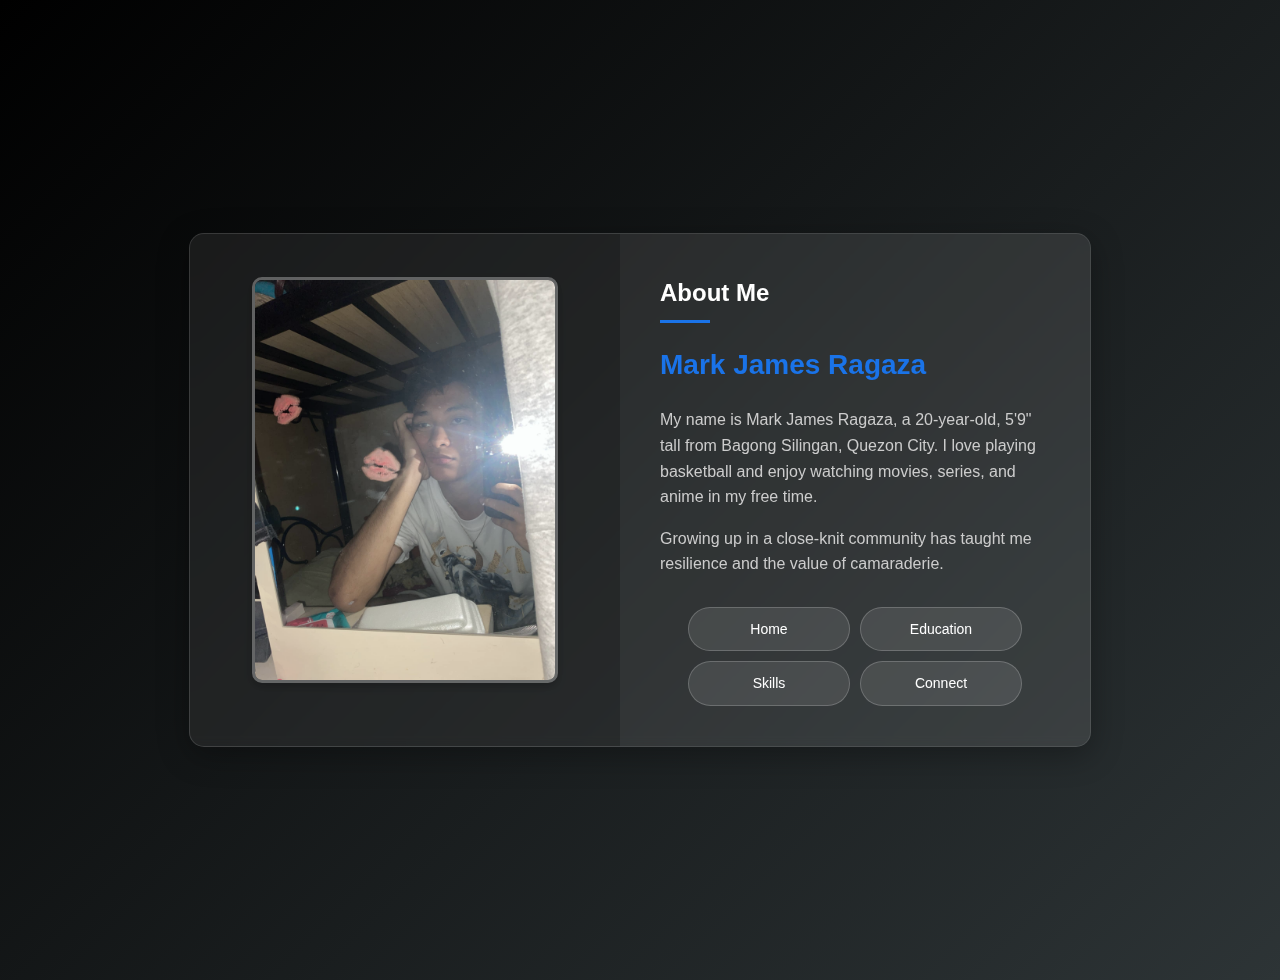
<file: about.html>
<!DOCTYPE html>
<html lang="en">
<head>
    <meta charset="UTF-8">
    <meta name="viewport" content="width=device-width, initial-scale=1.0">
    <link rel="stylesheet" href="style.css">
    <title>About Me - Mark James Ragaza</title>
</head>
<body>
    <div class="about-wrapper">
        <div class="about-container">
            <div class="image-section">
                <img src="images/image.png" alt="Mark James Ragaza" class="profile-image">
            </div>
            <div class="content-section">
                <div class="about-header">About Me</div>
                <span class="name-highlight">Mark James Ragaza</span>
                <div class="about-content">
                    <p>My name is Mark James Ragaza, a 20-year-old, 5'9" tall from Bagong Silingan, Quezon City. I love playing basketball and enjoy watching movies, series, and anime in my free time.</p>
                    <p>Growing up in a close-knit community has taught me resilience and the value of camaraderie.</p>
                </div>
                <nav>
                    <ul>
                        <li><a href="index.html">Home</a></li>
                        <li><a href="educ.html">Education</a></li>
                        <li><a href="skills.html">Skills</a></li>
                        <li><a href="connect.html">Connect</a></li>
                    </ul>
                </nav>
            </div>
        </div>
    </div>
</body>
</html>
</file>
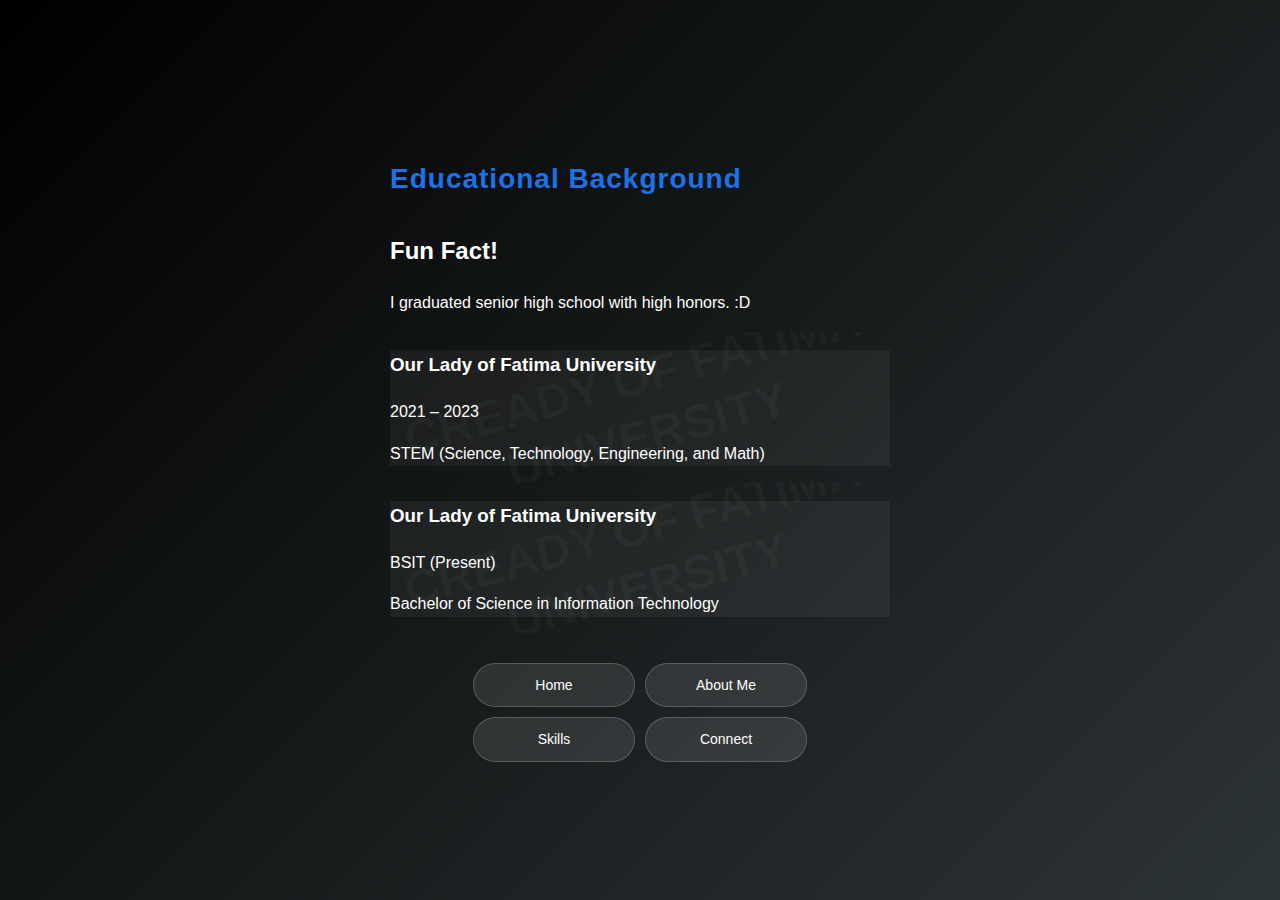
<file: educ.html>
<!DOCTYPE html>
<html lang="en">
<head>
    <meta charset="UTF-8">
    <meta name="viewport" content="width=device-width, initial-scale=1.0">
    <link rel="stylesheet" href="style.css">
    <title>Educational Background - Mark James Ragaza</title>
</head>
<body>
    <div class="education-wrapper">
        <div class="education-container">
            <h1 class="education-header">Educational Background</h1>
            <div class="fun-fact">
                <h2>Fun Fact!</h2>
                <p>I graduated senior high school with high honors. :D</p>
            </div>
            <div class="timeline">
                <div class="timeline-item">
                    <div class="timeline-content">
                        <h3>Our Lady of Fatima University</h3>
                        <p class="timeline-date">2021 – 2023</p>
                        <p class="timeline-description">STEM (Science, Technology, Engineering, and Math)</p>
                    </div>
                </div>
                <div class="timeline-divider"></div>
                <div class="timeline-item">
                    <div class="timeline-content">
                        <h3>Our Lady of Fatima University</h3>
                        <p class="timeline-date">BSIT (Present)</p>
                        <p class="timeline-description">Bachelor of Science in Information Technology</p>
                    </div>
                </div>
            </div>
            <nav>
                <ul>
                    <li><a href="index.html">Home</a></li>
                    <li><a href="about.html">About Me</a></li>
                    <li><a href="skills.html">Skills</a></li>
                    <li><a href="connect.html">Connect</a></li>
                </ul>
            </nav>
        </div>
    </div>
</body>
</html>
</file>
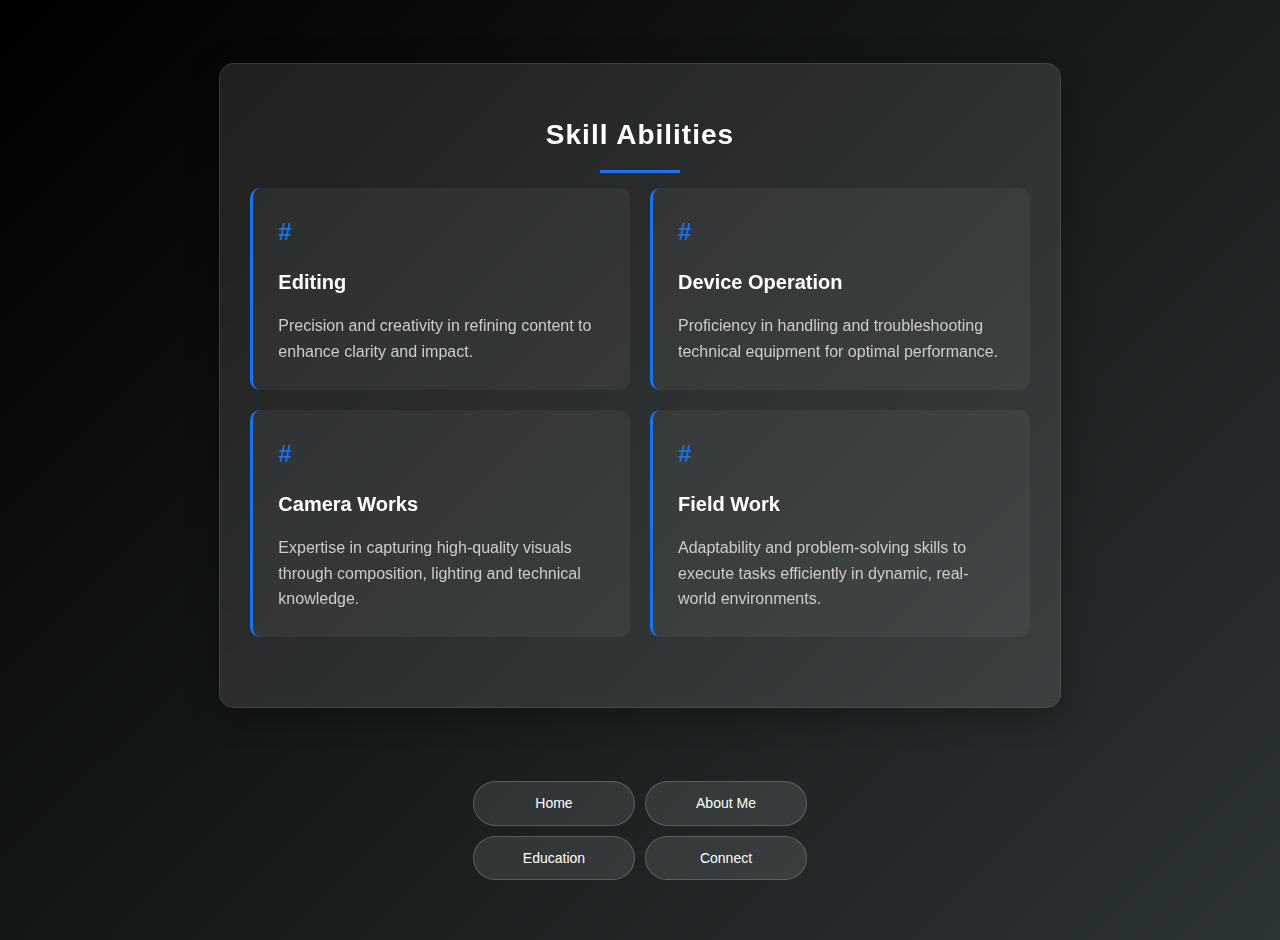
<file: skills.html>
<!DOCTYPE html>
<html lang="en">
<head>
    <meta charset="UTF-8">
    <meta name="viewport" content="width=device-width, initial-scale=1.0">
    <link rel="stylesheet" href="style.css">
    <title>My Skills - Mark James Ragaza</title>
</head>
<body>
    <div class="skills-page-container">
        <div class="skills-content">
            <div class="skills-container">
                <h1 class="skills-header">Skill Abilities</h1>
                
                <div class="skills-grid">
                    <div class="skill-card">
                        <div class="skill-icon">#</div>
                        <h2 class="skill-title">Editing</h2>
                        <p class="skill-description">Precision and creativity in refining content to enhance clarity and impact.</p>
                    </div>
                    
                    <div class="skill-card">
                        <div class="skill-icon">#</div>
                        <h2 class="skill-title">Device Operation</h2>
                        <p class="skill-description">Proficiency in handling and troubleshooting technical equipment for optimal performance.</p>
                    </div>
                    
                    <div class="skill-card">
                        <div class="skill-icon">#</div>
                        <h2 class="skill-title">Camera Works</h2>
                        <p class="skill-description">Expertise in capturing high-quality visuals through composition, lighting and technical knowledge.</p>
                    </div>
                    
                    <div class="skill-card">
                        <div class="skill-icon">#</div>
                        <h2 class="skill-title">Field Work</h2>
                        <p class="skill-description">Adaptability and problem-solving skills to execute tasks efficiently in dynamic, real-world environments.</p>
                    </div>
                </div>
            </div>
        </div>
        
        <div class="bottom-nav">
            <nav>
                <ul>
                    <li><a href="index.html">Home</a></li>
                    <li><a href="about.html">About Me</a></li>
                    <li><a href="educ.html">Education</a></li>
                    <li><a href="connect.html">Connect</a></li>
                </ul>
            </nav>
        </div>
    </div>
</body>
</html>
</file>
<file: style.css>
body {
    font-family: 'Arial', sans-serif;
    display: flex;
    flex-direction: column;
    justify-content: center;
    align-items: center;
    min-height: 100vh;
    margin: 0;
    background: linear-gradient(135deg, #000000 0%, #2d3436 100%);
    color: white;
}
.portfolio-container {
    display: flex;
    flex-direction: column;
    align-items: center;
    width: 100%;
    max-width: 800px;
}
.portfolio-card {
    background-color: rgba(255, 255, 255, 0.1);
    padding: 40px;
    border-radius: 15px;
    box-shadow: 0 8px 32px rgba(0, 0, 0, 0.3);
    text-align: center;
    width: 100%;
    max-width: 400px;
    backdrop-filter: blur(5px);
    border: 1px solid rgba(255, 255, 255, 0.1);
    margin-bottom: 30px;
}
.profile-image {
    width: 150px;
    height: 150px;
    border-radius: 50%;
    object-fit: cover;
    margin: 0 auto 20px;
    display: block;
    border: 3px solid rgba(255, 255, 255, 0.3);
    transition: all 0.3s ease;
    filter: grayscale(30%);
}
.profile-image:hover {
    transform: scale(1.05);
    box-shadow: 0 0 20px rgba(255, 255, 255, 0.4);
    filter: grayscale(0%);
    border-color: white;
}
h1 {
    font-size: 24px;
    margin-bottom: 20px;
    color: white;
    letter-spacing: 1px;
}
.name {
    font-size: 20px;
    font-weight: bold;
    margin-bottom: 10px;
    color: white;
}
.course {
    font-size: 16px;
    margin-bottom: 20px;
    color: #ccc;
}
.social {
    font-size: 16px;
    margin-bottom: 10px;
    color: #aaa;
}
.social a {
    color: white;
    text-decoration: none;
    transition: all 0.3s;
    display: inline-block;
    padding: 5px 0;
}
.social a:hover {
    color: #1a73e8;
    transform: translateX(5px);
}
/* Updated Navigation Styles */
nav {
    width: 100%;
    max-width: 500px;
    margin-top: 30px;
    text-align: center;
}

nav ul {
    list-style-type: none;
    padding: 0;
    margin: 0;
    display: flex;
    justify-content: center;
    flex-wrap: wrap;
    gap: 10px;
    max-width: none;
    width: auto;
}

nav li {
    margin: 0;
}

nav a {
    color: white;
    text-decoration: none;
    padding: 10px 20px;
    border-radius: 25px;
    background-color: rgba(255, 255, 255, 0.1);
    transition: all 0.3s;
    font-size: 14px;
    border: 1px solid rgba(255, 255, 255, 0.2);
    display: inline-block;
    min-width: 120px;
}

nav a:hover {
    background-color: rgba(255, 255, 255, 0.2);
    transform: translateY(-3px);
    box-shadow: 0 4px 8px rgba(0, 0, 0, 0.2);
}

.current-page {
    background-color: rgba(26, 115, 232, 0.3);
    border-color: #1a73e8;
}
body {
    font-family: 'Arial', sans-serif;
    background: linear-gradient(135deg, #000000 0%, #2d3436 100%);
    color: white;
    line-height: 1.6;
    margin: 0;
    padding: 0;
    min-height: 100vh;
}
.about-wrapper {
    display: flex;
    justify-content: center;
    align-items: center;
    min-height: 100vh;
    padding: 20px;
}
.about-container {
    display: flex;
    background-color: rgba(255, 255, 255, 0.1);
    border-radius: 15px;
    box-shadow: 0 8px 32px rgba(0, 0, 0, 0.3);
    overflow: hidden;
    max-width: 900px;
    width: 100%;
    backdrop-filter: blur(5px);
    border: 1px solid rgba(255, 255, 255, 0.1);
}
.image-section {
    flex: 1;
    padding: 20px;
    display: flex;
    justify-content: center;
    align-items: center;
    background-color: rgba(0, 0, 0, 0.2);
}
.profile-image {
    width: 100%;
    max-width: 300px;
    height: auto;
    border-radius: 10px;
    object-fit: cover;
    box-shadow: 0 4px 8px rgba(0, 0, 0, 0.2);
    transition: transform 0.3s;
}
.profile-image:hover {
    transform: scale(1.03);
}
.content-section {
    flex: 1;
    padding: 40px;
}
.about-header {
    font-size: 24px;
    font-weight: bold;
    margin-bottom: 30px;
    position: relative;
}
.about-header::after {
    content: "";
    position: absolute;
    left: 0;
    bottom: -10px;
    width: 50px;
    height: 3px;
    background-color: #1a73e8;
}
.name-highlight {
    font-size: 28px;
    font-weight: bold;
    color: #1a73e8;
    margin-bottom: 20px;
    display: block;
}
.about-content {
    font-size: 16px;
    color: #ccc;
}
.about-content p {
    margin-bottom: 15px;
}
@media (max-width: 768px) {
    .about-container {
        flex-direction: column;
    }
    .image-section {
        padding: 30px;
    }
    .profile-image {
        max-width: 200px;
    }
}
/* Alternative - watermark behind each item */
.timeline-item {
    position: relative;
    overflow: hidden;
}

.timeline-item::before {
    content: "CREADY OF FATIMA UNIVERSITY";
    position: absolute;
    top: 50%;
    left: 50%;
    transform: translate(-50%, -50%) rotate(-15deg);
    font-size: 3rem;
    font-weight: bold;
    color: rgba(255, 255, 255, 0.03);
    z-index: 0;
    text-align: center;
    line-height: 1.2;
    pointer-events: none;
    user-select: none;
    width: 100%;
}

.timeline-content {
    position: relative;
    z-index: 1;
    background-color: rgba(255, 255, 255, 0.05);
}
/* Skills Page Styles */
.skills-wrapper {
    display: flex;
    justify-content: center;
    align-items: center;
    min-height: 100vh;
    padding: 20px;
}

.skills-container {
    background-color: rgba(255, 255, 255, 0.1);
    border-radius: 15px;
    box-shadow: 0 8px 32px rgba(0, 0, 0, 0.3);
    padding: 40px;
    max-width: 900px;
    width: 100%;
    backdrop-filter: blur(5px);
    border: 1px solid rgba(255, 255, 255, 0.1);
}

.skills-header {
    font-size: 28px;
    font-weight: bold;
    margin-bottom: 30px;
    color: white;
    text-align: center;
    position: relative;
}

.skills-header::after {
    content: "";
    position: absolute;
    left: 50%;
    transform: translateX(-50%);
    bottom: -15px;
    width: 80px;
    height: 3px;
    background-color: #1a73e8;
}

.skills-grid {
    display: grid;
    grid-template-columns: repeat(auto-fit, minmax(250px, 1fr));
    gap: 20px;
    margin-bottom: 40px;
}

.skill-card {
    background-color: rgba(255, 255, 255, 0.05);
    border-radius: 10px;
    padding: 25px;
    border-left: 3px solid #1a73e8;
    transition: all 0.3s ease;
}

.skill-card:hover {
    transform: translateY(-5px);
    background-color: rgba(255, 255, 255, 0.1);
    box-shadow: 0 5px 15px rgba(0, 0, 0, 0.2);
}

.skill-icon {
    font-size: 24px;
    font-weight: bold;
    color: #1a73e8;
    margin-bottom: 15px;
}

.skill-title {
    color: white;
    margin-top: 0;
    margin-bottom: 15px;
    font-size: 20px;
}

.skill-description {
    color: #ccc;
    margin: 0;
    line-height: 1.6;
}
/* Skills Page Layout */
.skills-page-container {
    display: flex;
    flex-direction: column;
    min-height: 100vh;
    padding: 20px;
    box-sizing: border-box;
}

.skills-content {
    flex: 1;
    display: flex;
    justify-content: center;
    align-items: center;
    width: 100%;
}

.skills-container {
    background-color: rgba(255, 255, 255, 0.1);
    border-radius: 15px;
    box-shadow: 0 8px 32px rgba(0, 0, 0, 0.3);
    padding: 30px;
    width: 100%;
    max-width: 900px;
    backdrop-filter: blur(5px);
    border: 1px solid rgba(255, 255, 255, 0.1);
    margin: 20px 0;
}

.skills-grid {
    display: grid;
    grid-template-columns: repeat(auto-fit, minmax(250px, 1fr));
    gap: 20px;
    margin-top: 30px;
}

.bottom-nav {
    width: 100%;
    display: flex;
    justify-content: center;
    padding: 20px 0;
}

/* Responsive adjustments */
@media (max-width: 768px) {
    .skills-container {
        padding: 20px;
    }
    
    .skills-grid {
        grid-template-columns: 1fr;
    }
    
    nav ul {
        flex-direction: column;
        align-items: center;
        gap: 10px;
    }
    
    nav a {
        width: 100%;
        text-align: center;
    }
}
body {
    font-family: 'Arial', sans-serif;
    background: linear-gradient(135deg, #000000 0%, #2d3436 100%);
    color: white;
    display: flex;
    flex-direction: column;
    justify-content: center;
    align-items: center;
    min-height: 100vh;
    margin: 0;
    padding: 20px;
    box-sizing: border-box;
}
body {
    font-family: 'Arial', sans-serif;
    background: linear-gradient(135deg, #000000 0%, #2d3436 100%);
    color: white;
    display: flex;
    flex-direction: column;
    justify-content: center;
    align-items: center;
    min-height: 100vh;
    margin: 0;
    padding: 20px;
    box-sizing: border-box;
}

.contact-container {
    background-color: rgba(255, 255, 255, 0.1);
    border-radius: 15px;
    padding: 40px;
    width: 100%;
    max-width: 400px;
    text-align: center;
    backdrop-filter: blur(5px);
    border: 1px solid rgba(255, 255, 255, 0.1);
    box-shadow: 0 8px 32px rgba(0, 0, 0, 0.3);
}

h1 {
    font-size: 28px;
    margin-bottom: 30px;
    color: #1a73e8;
}

.contact-item {
    margin: 25px 0;
    display: flex;
    align-items: center;
    justify-content: center;
}

.contact-icon {
    font-size: 24px;
    margin-right: 15px;
    color: #1a73e8;
    width: 30px;
    text-align: center;
}

.contact-info {
    font-size: 18px;
    text-align: left;
}

.social-icons {
    display: flex;
    justify-content: center;
    gap: 20px;
    margin-top: 30px;
}

.social-icon {
    color: white;
    font-size: 28px;
    transition: all 0.3s;
}

.social-icon:hover {
    color: #1a73e8;
    transform: translateY(-3px);
}

footer {
    margin-top: 40px;
    text-align: center;
    font-size: 14px;
    color: #aaa;
    padding: 20px;
}

@media (max-width: 480px) {
    .contact-container {
        padding: 30px 20px;
    }
    
    .contact-info {
        font-size: 16px;
    }
}
</file>
